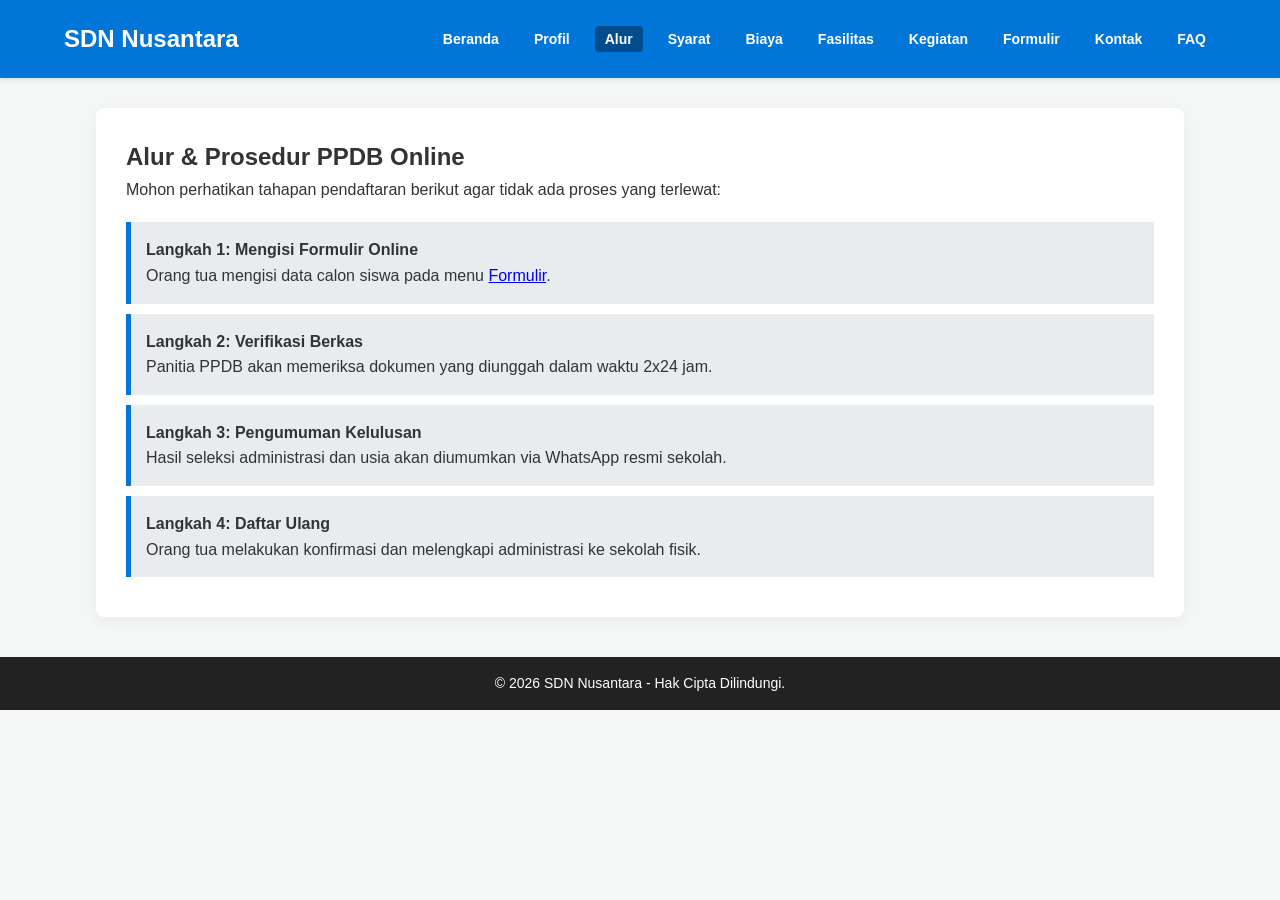
<file: alur.html>
<!DOCTYPE html>
<html lang="id">
<head>
    <meta charset="UTF-8">
    <meta name="viewport" content="width=device-width, initial-scale=1.0">
    <title>Alur Pendaftaran - SDN Nusantara</title>
    <link rel="stylesheet" href="style.css">
</head>
<body>
    <header>
        <div class="nav-container">
            <div class="logo"><h2>SDN Nusantara</h2></div>
            <nav>
                <ul>
                    <li><a href="index.html">Beranda</a></li>
                    <li><a href="profil.html">Profil</a></li>
                    <li><a href="alur.html" class="active">Alur</a></li>
                    <li><a href="syarat.html">Syarat</a></li>
                    <li><a href="biaya.html">Biaya</a></li>
                    <li><a href="fasilitas.html">Fasilitas</a></li>
                    <li><a href="kegiatan.html">Kegiatan</a></li>
                    <li><a href="formulir.html">Formulir</a></li>
                    <li><a href="kontak.html">Kontak</a></li>
                    <li><a href="faq.html">FAQ</a></li>
                </ul>
            </nav>
        </div>
    </header>

    <main class="container">
        <h2>Alur & Prosedur PPDB Online</h2>
        <p style="margin-bottom: 20px;">Mohon perhatikan tahapan pendaftaran berikut agar tidak ada proses yang terlewat:</p>
        
        <div style="background: #e9ecef; padding: 15px; margin-bottom: 10px; border-left: 5px solid #0275d8;">
            <strong>Langkah 1: Mengisi Formulir Online</strong>
            <p>Orang tua mengisi data calon siswa pada menu <a href="formulir.html">Formulir</a>.</p>
        </div>
        <div style="background: #e9ecef; padding: 15px; margin-bottom: 10px; border-left: 5px solid #0275d8;">
            <strong>Langkah 2: Verifikasi Berkas</strong>
            <p>Panitia PPDB akan memeriksa dokumen yang diunggah dalam waktu 2x24 jam.</p>
        </div>
        <div style="background: #e9ecef; padding: 15px; margin-bottom: 10px; border-left: 5px solid #0275d8;">
            <strong>Langkah 3: Pengumuman Kelulusan</strong>
            <p>Hasil seleksi administrasi dan usia akan diumumkan via WhatsApp resmi sekolah.</p>
        </div>
        <div style="background: #e9ecef; padding: 15px; margin-bottom: 10px; border-left: 5px solid #0275d8;">
            <strong>Langkah 4: Daftar Ulang</strong>
            <p>Orang tua melakukan konfirmasi dan melengkapi administrasi ke sekolah fisik.</p>
        </div>
    </main>

    <footer><p>&copy; 2026 SDN Nusantara - Hak Cipta Dilindungi.</p></footer>
</body>
</html>
</file>
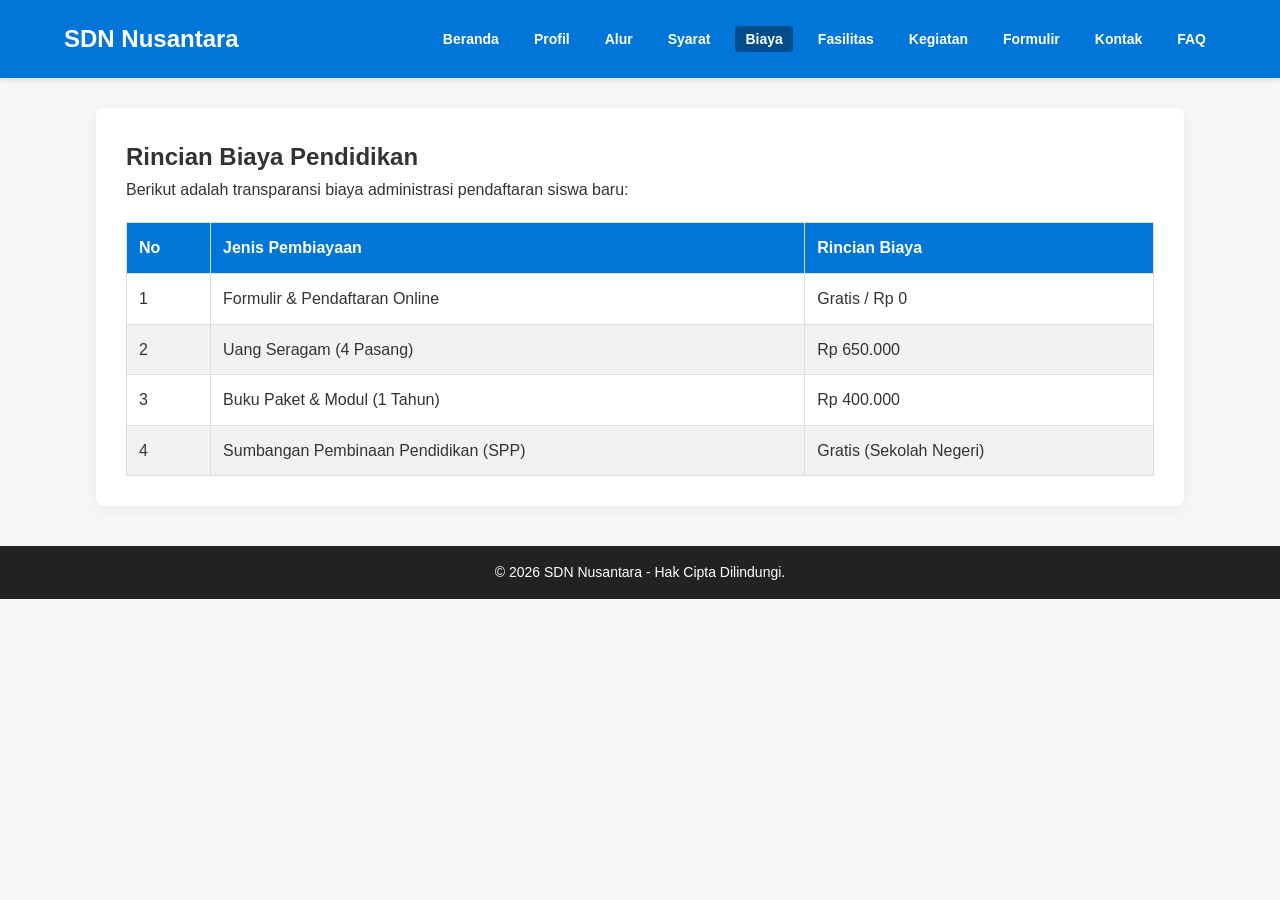
<file: biaya.html>
<!DOCTYPE html>
<html lang="id">
<head>
    <meta charset="UTF-8">
    <meta name="viewport" content="width=device-width, initial-scale=1.0">
    <title>Biaya Pendidikan - SDN Nusantara</title>
    <link rel="stylesheet" href="style.css">
    <style>
        /* CSS tambahan khusus tabel */
        table { width: 100%; border-collapse: collapse; margin-top: 20px; }
        th, td { border: 1px solid #ddd; padding: 12px; text-align: left; }
        th { background-color: #0275d8; color: white; }
        tr:nth-child(even) { background-color: #f2f2f2; }
    </style>
</head>
<body>
    <header>
        <div class="nav-container">
            <div class="logo"><h2>SDN Nusantara</h2></div>
            <nav>
                <ul>
                    <li><a href="index.html">Beranda</a></li>
                    <li><a href="profil.html">Profil</a></li>
                    <li><a href="alur.html">Alur</a></li>
                    <li><a href="syarat.html">Syarat</a></li>
                    <li><a href="biaya.html" class="active">Biaya</a></li>
                    <li><a href="fasilitas.html">Fasilitas</a></li>
                    <li><a href="kegiatan.html">Kegiatan</a></li>
                    <li><a href="formulir.html">Formulir</a></li>
                    <li><a href="kontak.html">Kontak</a></li>
                    <li><a href="faq.html">FAQ</a></li>
                </ul>
            </nav>
        </div>
    </header>

    <main class="container">
        <h2>Rincian Biaya Pendidikan</h2>
        <p>Berikut adalah transparansi biaya administrasi pendaftaran siswa baru:</p>
        
        <table>
            <thead>
                <tr>
                    <th>No</th>
                    <th>Jenis Pembiayaan</th>
                    <th>Rincian Biaya</th>
                </tr>
            </thead>
            <tbody>
                <tr>
                    <td>1</td>
                    <td>Formulir & Pendaftaran Online</td>
                    <td>Gratis / Rp 0</td>
                </tr>
                <tr>
                    <td>2</td>
                    <td>Uang Seragam (4 Pasang)</td>
                    <td>Rp 650.000</td>
                </tr>
                <tr>
                    <td>3</td>
                    <td>Buku Paket & Modul (1 Tahun)</td>
                    <td>Rp 400.000</td>
                </tr>
                <tr>
                    <td>4</td>
                    <td>Sumbangan Pembinaan Pendidikan (SPP)</td>
                    <td>Gratis (Sekolah Negeri)</td>
                </tr>
            </tbody>
        </table>
    </main>

    <footer><p>&copy; 2026 SDN Nusantara - Hak Cipta Dilindungi.</p></footer>
</body>
</html>
</file>
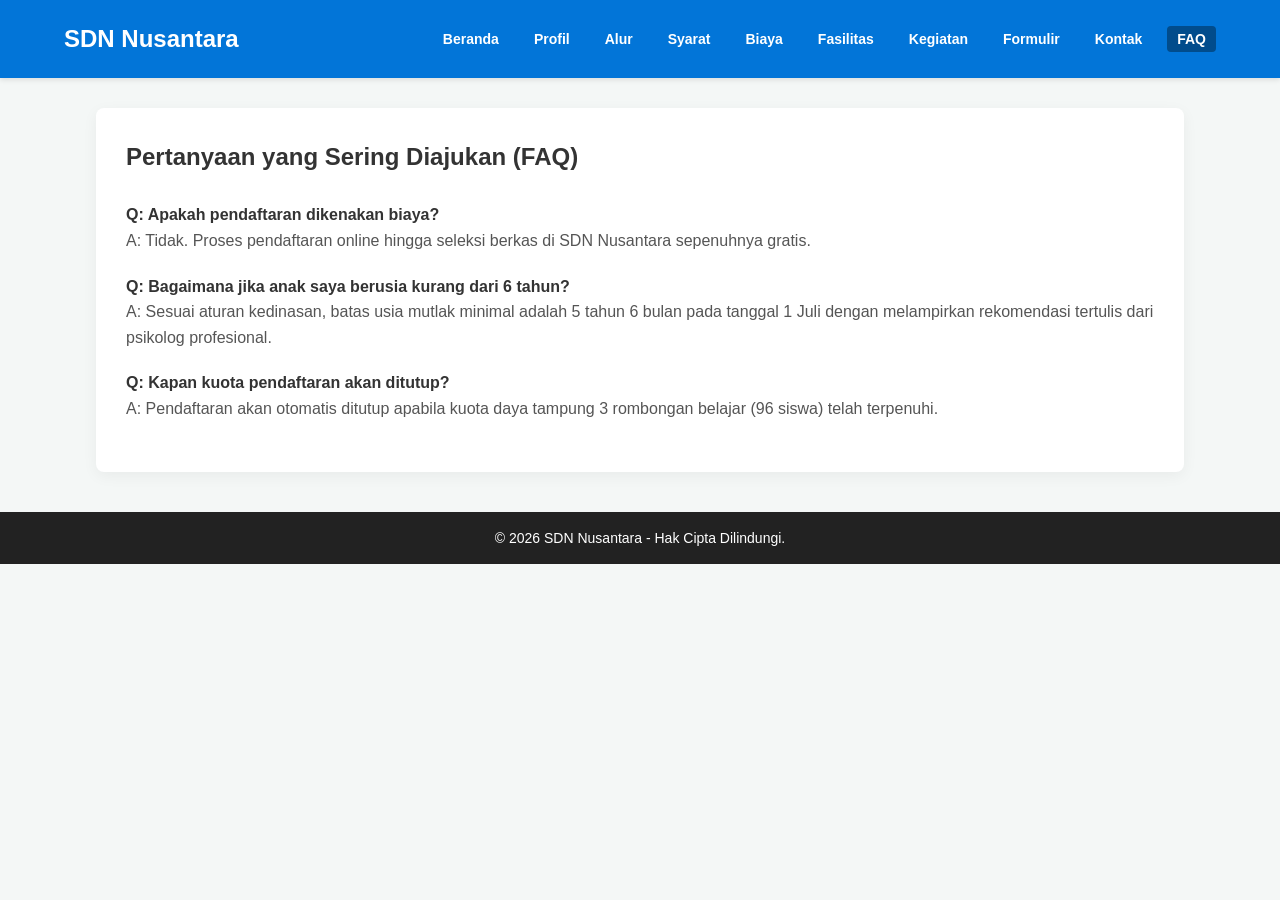
<file: faq.html>
<!DOCTYPE html>
<html lang="id">
<head>
    <meta charset="UTF-8">
    <meta name="viewport" content="width=device-width, initial-scale=1.0">
    <title>FAQ PPDB - SDN Nusantara</title>
    <link rel="stylesheet" href="style.css">
</head>
<body>
    <header>
        <div class="nav-container">
            <div class="logo"><h2>SDN Nusantara</h2></div>
            <nav>
                <ul>
                    <li><a href="index.html">Beranda</a></li>
                    <li><a href="profil.html">Profil</a></li>
                    <li><a href="alur.html">Alur</a></li>
                    <li><a href="syarat.html">Syarat</a></li>
                    <li><a href="biaya.html">Biaya</a></li>
                    <li><a href="fasilitas.html">Fasilitas</a></li>
                    <li><a href="kegiatan.html">Kegiatan</a></li>
                    <li><a href="formulir.html">Formulir</a></li>
                    <li><a href="kontak.html">Kontak</a></li>
                    <li><a href="faq.html" class="active">FAQ</a></li>
                </ul>
            </nav>
        </div>
    </header>

    <main class="container">
        <h2>Pertanyaan yang Sering Diajukan (FAQ)</h2>
        <br>
        
        <div style="margin-bottom: 20px;">
            <h4>Q: Apakah pendaftaran dikenakan biaya?</h4>
            <p style="color: #555;">A: Tidak. Proses pendaftaran online hingga seleksi berkas di SDN Nusantara sepenuhnya gratis.</p>
        </div>

        <div style="margin-bottom: 20px;">
            <h4>Q: Bagaimana jika anak saya berusia kurang dari 6 tahun?</h4>
            <p style="color: #555;">A: Sesuai aturan kedinasan, batas usia mutlak minimal adalah 5 tahun 6 bulan pada tanggal 1 Juli dengan melampirkan rekomendasi tertulis dari psikolog profesional.</p>
        </div>

        <div style="margin-bottom: 20px;">
            <h4>Q: Kapan kuota pendaftaran akan ditutup?</h4>
            <p style="color: #555;">A: Pendaftaran akan otomatis ditutup apabila kuota daya tampung 3 rombongan belajar (96 siswa) telah terpenuhi.</p>
        </div>
    </main>

    <footer><p>&copy; 2026 SDN Nusantara - Hak Cipta Dilindungi.</p></footer>
</body>
</html>
</file>
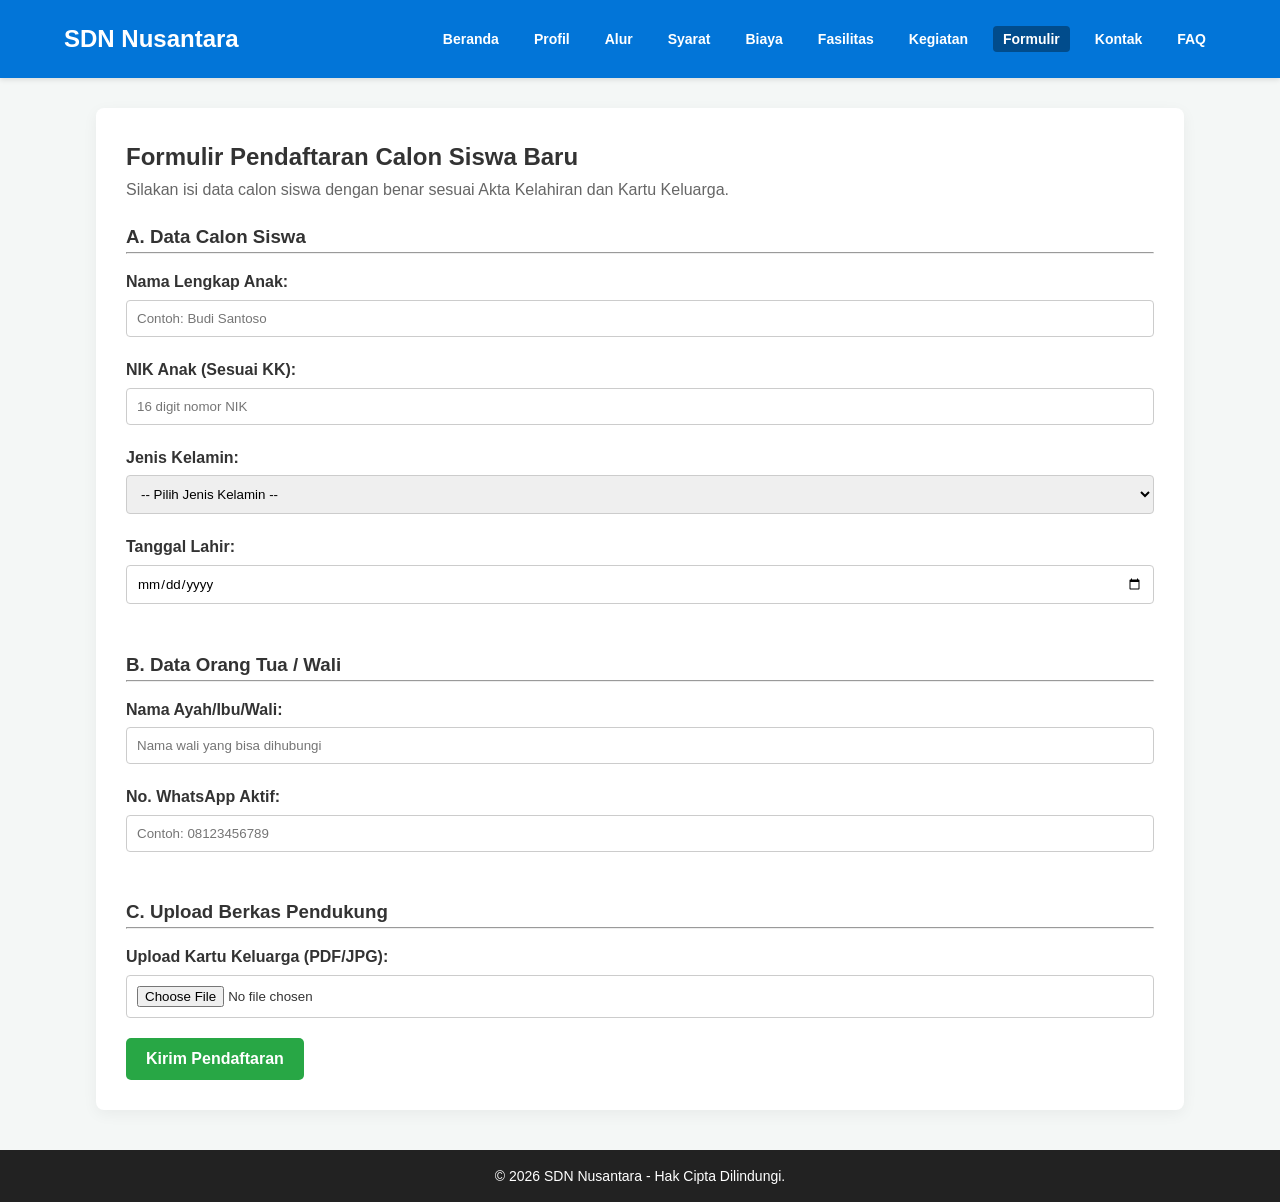
<file: formulir.html>
<!DOCTYPE html>
<html lang="id">
<head>
    <meta charset="UTF-8">
    <meta name="viewport" content="width=device-width, initial-scale=1.0">
    <title>Formulir Pendaftaran - PPDB SDN Nusantara</title>
    <link rel="stylesheet" href="style.css">
</head>
<body>

    <header>
        <div class="nav-container">
            <div class="logo">
                <h2>SDN Nusantara</h2>
            </div>
            <nav>
                <ul>
                    <li><a href="index.html">Beranda</a></li>
                    <li><a href="profil.html">Profil</a></li>
                    <li><a href="alur.html">Alur</a></li>
                    <li><a href="syarat.html">Syarat</a></li>
                    <li><a href="biaya.html">Biaya</a></li>
                    <li><a href="fasilitas.html">Fasilitas</a></li>
                    <li><a href="kegiatan.html">Kegiatan</a></li>
                    <li><a href="formulir.html" class="active">Formulir</a></li>
                    <li><a href="kontak.html">Kontak</a></li>
                    <li><a href="faq.html">FAQ</a></li>
                </ul>
            </nav>
        </div>
    </header>

    <main class="container">
        <h2>Formulir Pendaftaran Calon Siswa Baru</h2>
        <p style="margin-bottom: 20px; color: #666;">Silakan isi data calon siswa dengan benar sesuai Akta Kelahiran dan Kartu Keluarga.</p>

        <form action="#" method="POST" enctype="multipart/form-data">
            
            <h3>A. Data Calon Siswa</h3>
            <hr style="margin-bottom: 15px;">

            <div class="form-group">
                <label for="nama">Nama Lengkap Anak:</label>
                <input type="text" id="nama" name="nama" placeholder="Contoh: Budi Santoso" required>
            </div>

            <div class="form-group">
                <label for="nik">NIK Anak (Sesuai KK):</label>
                <input type="text" id="nik" name="nik" placeholder="16 digit nomor NIK" required>
            </div>

            <div class="form-group">
                <label for="jk">Jenis Kelamin:</label>
                <select id="jk" name="jk" required>
                    <option value="">-- Pilih Jenis Kelamin --</option>
                    <option value="Laki-laki">Laki-laki</option>
                    <option value="Perempuan">Perempuan</option>
                </select>
            </div>

            <div class="form-group">
                <label for="tgl_lahir">Tanggal Lahir:</label>
                <input type="date" id="tgl_lahir" name="tgl_lahir" required>
            </div>

            <br>
            <h3>B. Data Orang Tua / Wali</h3>
            <hr style="margin-bottom: 15px;">

            <div class="form-group">
                <label for="nama_ortu">Nama Ayah/Ibu/Wali:</label>
                <input type="text" id="nama_ortu" name="nama_ortu" placeholder="Nama wali yang bisa dihubungi" required>
            </div>

            <div class="form-group">
                <label for="whatsapp">No. WhatsApp Aktif:</label>
                <input type="tel" id="whatsapp" name="whatsapp" placeholder="Contoh: 08123456789" required>
            </div>

            <br>
            <h3>C. Upload Berkas Pendukung</h3>
            <hr style="margin-bottom: 15px;">

            <div class="form-group">
                <label for="file_kk">Upload Kartu Keluarga (PDF/JPG):</label>
                <input type="file" id="file_kk" name="file_kk" required>
            </div>

            <button type="submit" class="btn-submit">Kirim Pendaftaran</button>
        </form>
    </main>

    <footer>
        <p>&copy; 2026 SDN Nusantara - Hak Cipta Dilindungi.</p>
    </footer>

</body>
</html>
</file>
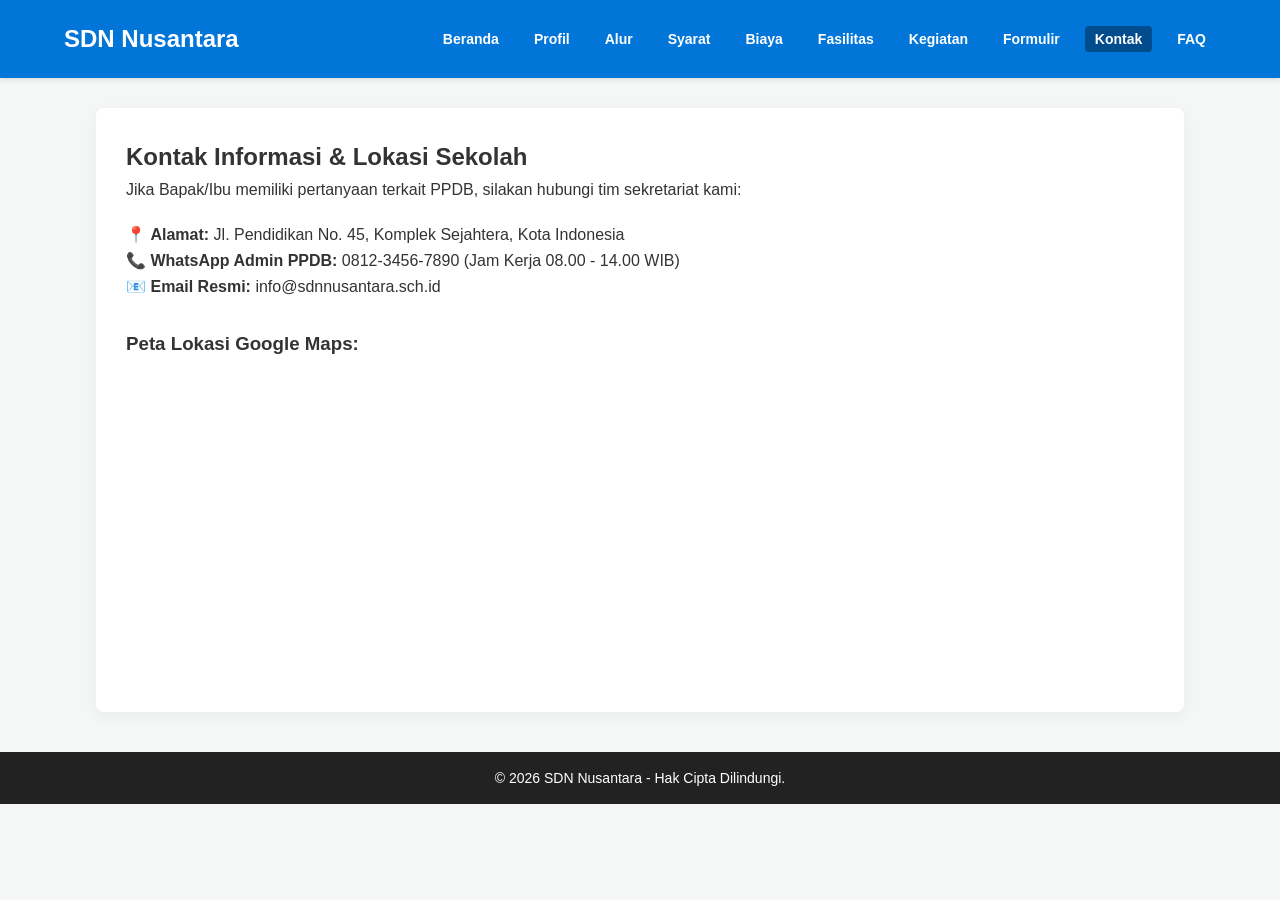
<file: kontak.html>
<!DOCTYPE html>
<html lang="id">
<head>
    <meta charset="UTF-8">
    <meta name="viewport" content="width=device-width, initial-scale=1.0">
    <title>Kontak Kami - SDN Nusantara</title>
    <link rel="stylesheet" href="style.css">
</head>
<body>
    <header>
        <div class="nav-container">
            <div class="logo"><h2>SDN Nusantara</h2></div>
            <nav>
                <ul>
                    <li><a href="index.html">Beranda</a></li>
                    <li><a href="profil.html">Profil</a></li>
                    <li><a href="alur.html">Alur</a></li>
                    <li><a href="syarat.html">Syarat</a></li>
                    <li><a href="biaya.html">Biaya</a></li>
                    <li><a href="fasilitas.html">Fasilitas</a></li>
                    <li><a href="kegiatan.html">Kegiatan</a></li>
                    <li><a href="formulir.html">Formulir</a></li>
                    <li><a href="kontak.html" class="active">Kontak</a></li>
                    <li><a href="faq.html">FAQ</a></li>
                </ul>
            </nav>
        </div>
    </header>

    <main class="container">
        <h2>Kontak Informasi & Lokasi Sekolah</h2>
        <p style="margin-bottom: 20px;">Jika Bapak/Ibu memiliki pertanyaan terkait PPDB, silakan hubungi tim sekretariat kami:</p>
        
        <p>📍 <strong>Alamat:</strong> Jl. Pendidikan No. 45, Komplek Sejahtera, Kota Indonesia</p>
        <p>📞 <strong>WhatsApp Admin PPDB:</strong> 0812-3456-7890 (Jam Kerja 08.00 - 14.00 WIB)</p>
        <p>📧 <strong>Email Resmi:</strong> info@sdnnusantara.sch.id</p>

        <h3 style="margin-top: 30px;">Peta Lokasi Google Maps:</h3>
        <div style="margin-top: 15px;">
            <iframe src="https://www.google.com/maps/embed?pb=!1m18!1m12!1m3!1d3966.000000000000!2d106.8000000!3d-6.2000000!2m3!1f0!2f0!3f0!3m2!1i1024!2i768!4f13.1!3m3!1m2!1s0x0%3A0x0!2zNsKwMTInMDAuMCJTIDEwNks0OCcwMC4wIkU!5e0!3m2!1sid!2sid!4v1625000000000!5m2!1sid!2sid" width="100%" height="300" style="border:0; border-radius: 5px;" allowfullscreen="" loading="lazy"></iframe>
        </div>
    </main>

    <footer><p>&copy; 2026 SDN Nusantara - Hak Cipta Dilindungi.</p></footer>
</body>
</html>
</file>
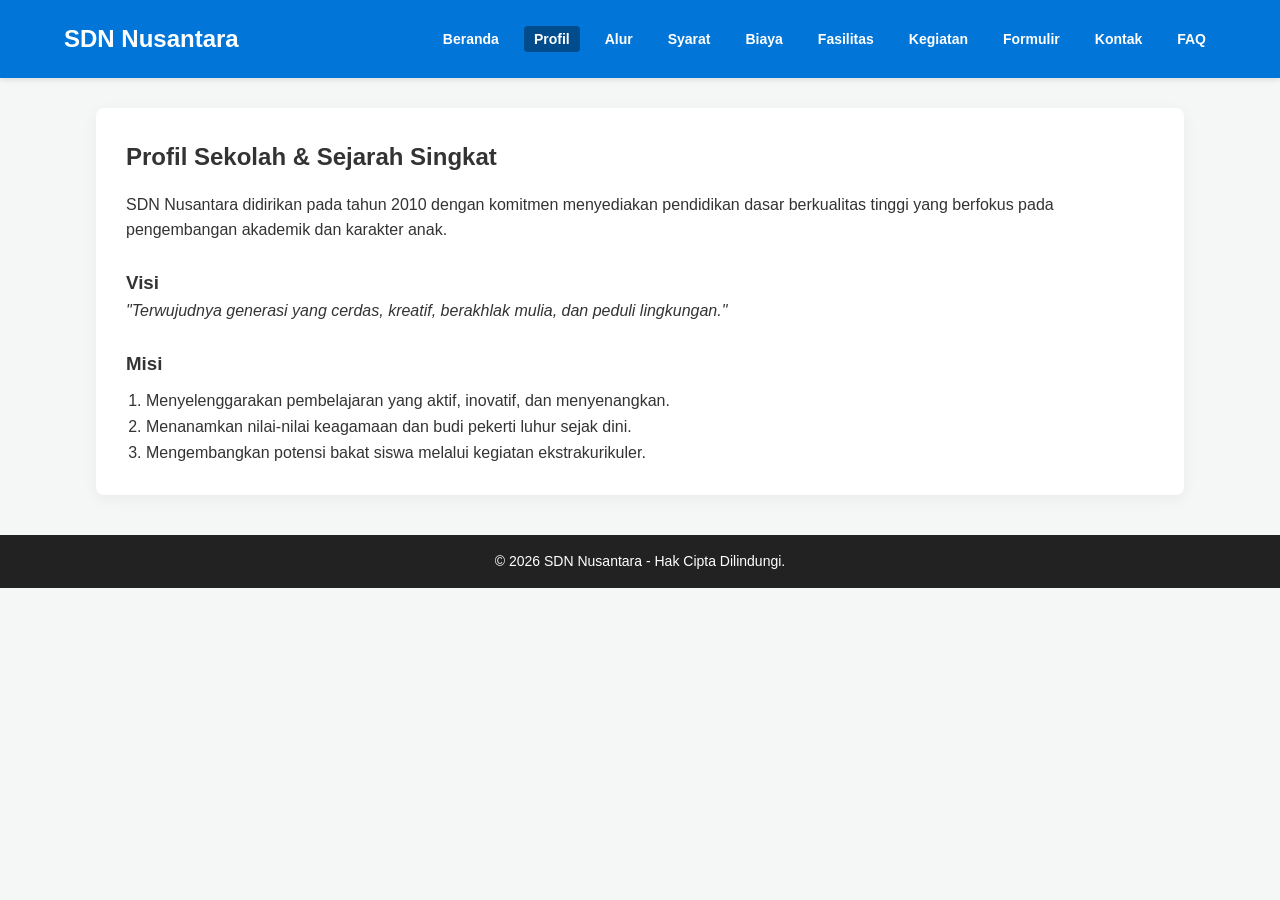
<file: profil.html>
<!DOCTYPE html>
<html lang="id">
<head>
    <meta charset="UTF-8">
    <meta name="viewport" content="width=device-width, initial-scale=1.0">
    <title>Profil Sekolah - SDN Nusantara</title>
    <link rel="stylesheet" href="style.css">
</head>
<body>
    <header>
        <div class="nav-container">
            <div class="logo"><h2>SDN Nusantara</h2></div>
            <nav>
                <ul>
                    <li><a href="index.html">Beranda</a></li>
                    <li><a href="profil.html" class="active">Profil</a></li>
                    <li><a href="alur.html">Alur</a></li>
                    <li><a href="syarat.html">Syarat</a></li>
                    <li><a href="biaya.html">Biaya</a></li>
                    <li><a href="fasilitas.html">Fasilitas</a></li>
                    <li><a href="kegiatan.html">Kegiatan</a></li>
                    <li><a href="formulir.html">Formulir</a></li>
                    <li><a href="kontak.html">Kontak</a></li>
                    <li><a href="faq.html">FAQ</a></li>
                </ul>
            </nav>
        </div>
    </header>

    <main class="container">
        <h2>Profil Sekolah & Sejarah Singkat</h2>
        <p style="margin-top: 15px;">SDN Nusantara didirikan pada tahun 2010 dengan komitmen menyediakan pendidikan dasar berkualitas tinggi yang berfokus pada pengembangan akademik dan karakter anak.</p>
        
        <h3 style="margin-top: 25px;">Visi</h3>
        <p><em>"Terwujudnya generasi yang cerdas, kreatif, berakhlak mulia, dan peduli lingkungan."</em></p>
        
        <h3 style="margin-top: 25px;">Misi</h3>
        <ol style="margin-left: 20px; margin-top: 10px;">
            <li>Menyelenggarakan pembelajaran yang aktif, inovatif, dan menyenangkan.</li>
            <li>Menanamkan nilai-nilai keagamaan dan budi pekerti luhur sejak dini.</li>
            <li>Mengembangkan potensi bakat siswa melalui kegiatan ekstrakurikuler.</li>
        </ol>
    </main>

    <footer><p>&copy; 2026 SDN Nusantara - Hak Cipta Dilindungi.</p></footer>
</body>
</html>
</file>
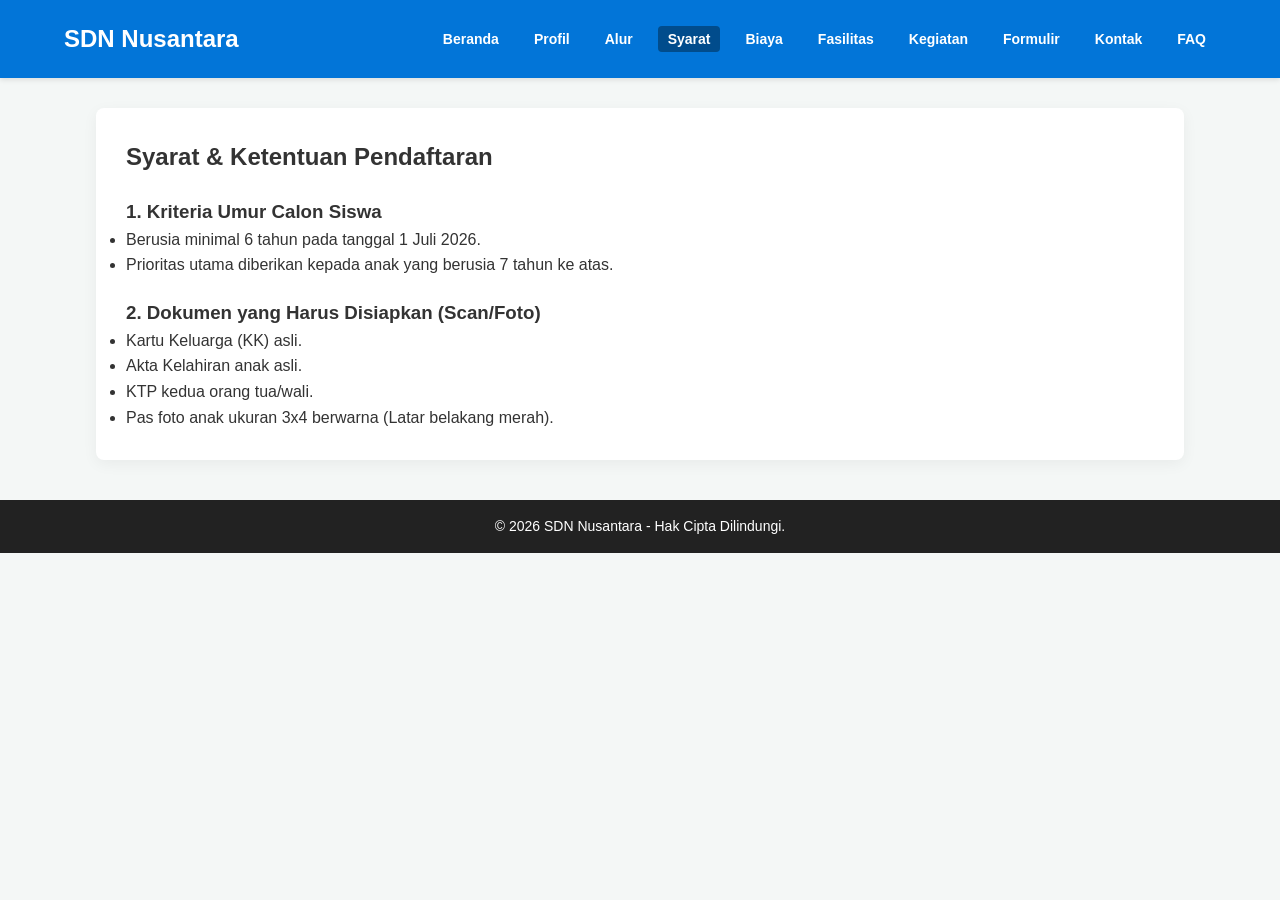
<file: syarat.html>
<!DOCTYPE html>
<html lang="id">
<head>
    <meta charset="UTF-8">
    <meta name="viewport" content="width=device-width, initial-scale=1.0">
    <title>Syarat & Ketentuan - SDN Nusantara</title>
    <link rel="stylesheet" href="style.css">
</head>
<body>
    <header>
        <div class="nav-container">
            <div class="logo"><h2>SDN Nusantara</h2></div>
            <nav>
                <ul>
                    <li><a href="index.html">Beranda</a></li>
                    <li><a href="profil.html">Profil</a></li>
                    <li><a href="alur.html">Alur</a></li>
                    <li><a href="syarat.html" class="active">Syarat</a></li>
                    <li><a href="biaya.html">Biaya</a></li>
                    <li><a href="fasilitas.html">Fasilitas</a></li>
                    <li><a href="kegiatan.html">Kegiatan</a></li>
                    <li><a href="formulir.html">Formulir</a></li>
                    <li><a href="kontak.html">Kontak</a></li>
                    <li><a href="faq.html">FAQ</a></li>
                </ul>
            </nav>
        </div>
    </header>

    <main class="container">
        <h2>Syarat & Ketentuan Pendaftaran</h2>
        
        <h3 style="margin-top: 20px;">1. Kriteria Umur Calon Siswa</h3>
        <ul>
            <li>Berusia minimal 6 tahun pada tanggal 1 Juli 2026.</li>
            <li>Prioritas utama diberikan kepada anak yang berusia 7 tahun ke atas.</li>
        </ul>

        <h3 style="margin-top: 20px;">2. Dokumen yang Harus Disiapkan (Scan/Foto)</h3>
        <ul>
            <li>Kartu Keluarga (KK) asli.</li>
            <li>Akta Kelahiran anak asli.</li>
            <li>KTP kedua orang tua/wali.</li>
            <li>Pas foto anak ukuran 3x4 berwarna (Latar belakang merah).</li>
        </ul>
    </main>

    <footer><p>&copy; 2026 SDN Nusantara - Hak Cipta Dilindungi.</p></footer>
</body>
</html>
</file>
<file: style.css>
/* Reset CSS Dasar */
* {
    margin: 0;
    padding: 0;
    box-sizing: border-box;
    font-family: 'Segoe UI', Tahoma, Geneva, Verdana, sans-serif;
}

body {
    background-color: #f4f7f6;
    color: #333;
    line-height: 1.6;
}

/* Header & Navigasi (Konsisten untuk semua halaman) */
header {
    background-color: #0275d8; /* Warna Biru Khas Sekolah */
    color: white;
    padding: 20px 0;
    position: sticky;
    top: 0;
    z-index: 100;
    box-shadow: 0 2px 5px rgba(0,0,0,0.1);
}

.nav-container {
    width: 90%;
    margin: auto;
    display: flex;
    justify-content: space-between;
    align-items: center;
}

.logo h2 {
    font-weight: bold;
}

nav ul {
    display: flex;
    list-style: none;
    flex-wrap: wrap; /* Supaya rapi di layar kecil */
}

nav ul li {
    margin-left: 15px;
}

nav ul li a {
    color: white;
    text-decoration: none;
    font-size: 14px;
    font-weight: 600;
    transition: 0.3s;
    padding: 5px 10px;
    border-radius: 4px;
}

nav ul li a:hover, nav ul li a.active {
    background-color: #014c8c;
}

/* Konten Utama */
.container {
    width: 85%;
    margin: 30px auto;
    background: white;
    padding: 30px;
    border-radius: 8px;
    box-shadow: 0 4px 15px rgba(0,0,0,0.05);
}

/* Desain Hero Banner di Beranda */
.hero {
    background: linear-gradient(rgba(2, 117, 216, 0.8), rgba(2, 117, 216, 0.8)), url('https://via.placeholder.com/1200x400') no-repeat center center/cover;
    color: white;
    text-align: center;
    padding: 80px 20px;
    margin-bottom: 20px;
}

.hero h1 {
    font-size: 36px;
    margin-bottom: 10px;
}

.btn-daftar {
    display: inline-block;
    background-color: #ffc107; /* Warna Kuning Mencolok */
    color: #333;
    padding: 12px 25px;
    text-decoration: none;
    font-weight: bold;
    border-radius: 5px;
    margin-top: 15px;
    transition: 0.3s;
}

.btn-daftar:hover {
    background-color: #e0a800;
}

/* Styling Halaman Formulir */
.form-group {
    margin-bottom: 20px;
}

.form-group label {
    display: block;
    font-weight: bold;
    margin-bottom: 5px;
}

.form-group input, .form-group select {
    width: 100%;
    padding: 10px;
    border: 1px solid #ccc;
    border-radius: 4px;
}

.btn-submit {
    background-color: #28a745;
    color: white;
    padding: 12px 20px;
    border: none;
    border-radius: 5px;
    cursor: pointer;
    font-size: 16px;
    font-weight: bold;
}

.btn-submit:hover {
    background-color: #218838;
}

/* Footer (Konsisten untuk semua halaman) */
footer {
    background-color: #222;
    color: white;
    text-align: center;
    padding: 15px 0;
    margin-top: 40px;
    font-size: 14px;
}
</file>
